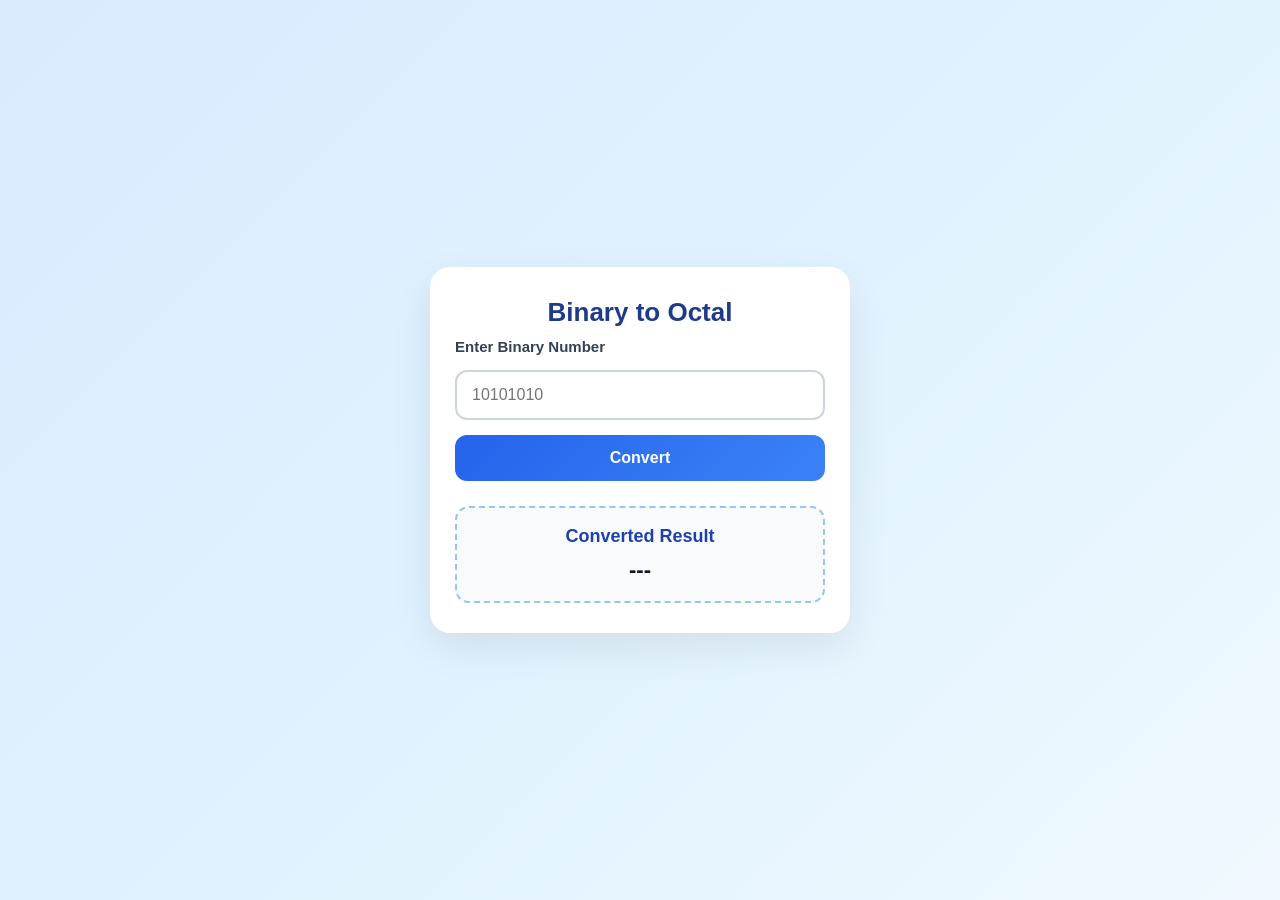
<file: Day-2/index.html>
<!DOCTYPE html>
<html lang="en">
<head>
    <meta charset="UTF-8" />
    <meta name="viewport" content="width=device-width, initial-scale=1.0" />
    <title>Day-2</title>
    <style>
        * {
            margin: 0;
            padding: 0;
            box-sizing: border-box;
            font-family: Arial, Helvetica, sans-serif;
        }

        body {
            min-height: 100vh;
            display: flex;
            justify-content: center;
            align-items: center;
            background: linear-gradient(135deg, #dbeafe, #e0f2fe, #f0f9ff);
            padding: 20px;
        }

        .converter-card {
            width: 100%;
            max-width: 420px;
            background: #ffffff;
            padding: 30px 25px;
            border-radius: 20px;
            box-shadow: 0 15px 40px rgba(0, 0, 0, 0.08);
            text-align: center;
        }

        .converter-card h1 {
            font-size: 26px;
            color: #1e3a8a;
            margin-bottom: 10px;
        }

        form {
            display: flex;
            flex-direction: column;
            gap: 15px;
        }

        label {
            text-align: left;
            font-size: 15px;
            font-weight: bold;
            color: #334155;
        }

        input[type="text"] {
            width: 100%;
            padding: 14px 15px;
            border: 2px solid #cbd5e1;
            border-radius: 12px;
            outline: none;
            font-size: 16px;
            transition: 0.3s;
        }

        input[type="text"]:focus {
            border-color: #3b82f6;
            box-shadow: 0 0 0 4px rgba(59, 130, 246, 0.15);
        }

    button {
        width: 100%;
        margin-top: 15px;
            padding: 14px;
            border: none;
            border-radius: 12px;
            background: linear-gradient(135deg, #2563eb, #3b82f6);
            color: white;
            font-size: 16px;
            font-weight: bold;
            cursor: pointer;
            transition: 0.3s;
        }

       button:hover {
            transform: translateY(-2px);
            box-shadow: 0 10px 20px rgba(37, 99, 235, 0.25);
        }

        .result-box {
            margin-top: 25px;
            padding: 18px;
            border-radius: 14px;
            background: #f8fafc;
            border: 2px dashed #93c5fd;
        }

        .result-box h2 {
            font-size: 18px;
            color: #1e40af;
            margin-bottom: 10px;
        }

        .result-box p {
            font-size: 22px;
            font-weight: bold;
            color: #0f172a;
            word-break: break-word;
        }

        @media (max-width: 500px) {
            .converter-card {
                padding: 25px 18px;
            }

            .converter-card h1 {
                font-size: 22px;
            }

            .result-box p {
                font-size: 20px;
            }
        }
    </style>
</head>
<body>

    <div class="converter-card">
        <h1>Binary to Octal</h1>
        <form action="">
            <label for="binaryNumber">Enter Binary Number</label>
            <input type="text" id="binaryNumber" placeholder="10101010">
        </form>
        <button  id="btnConvert" value="Convert">Convert</button>

        <div class="result-box">
            <h2>Converted Result</h2>
            <p id="result">---</p>
        </div>
    </div>
    <script src="Tasks.js"></script>
</body>
</html>
</file>
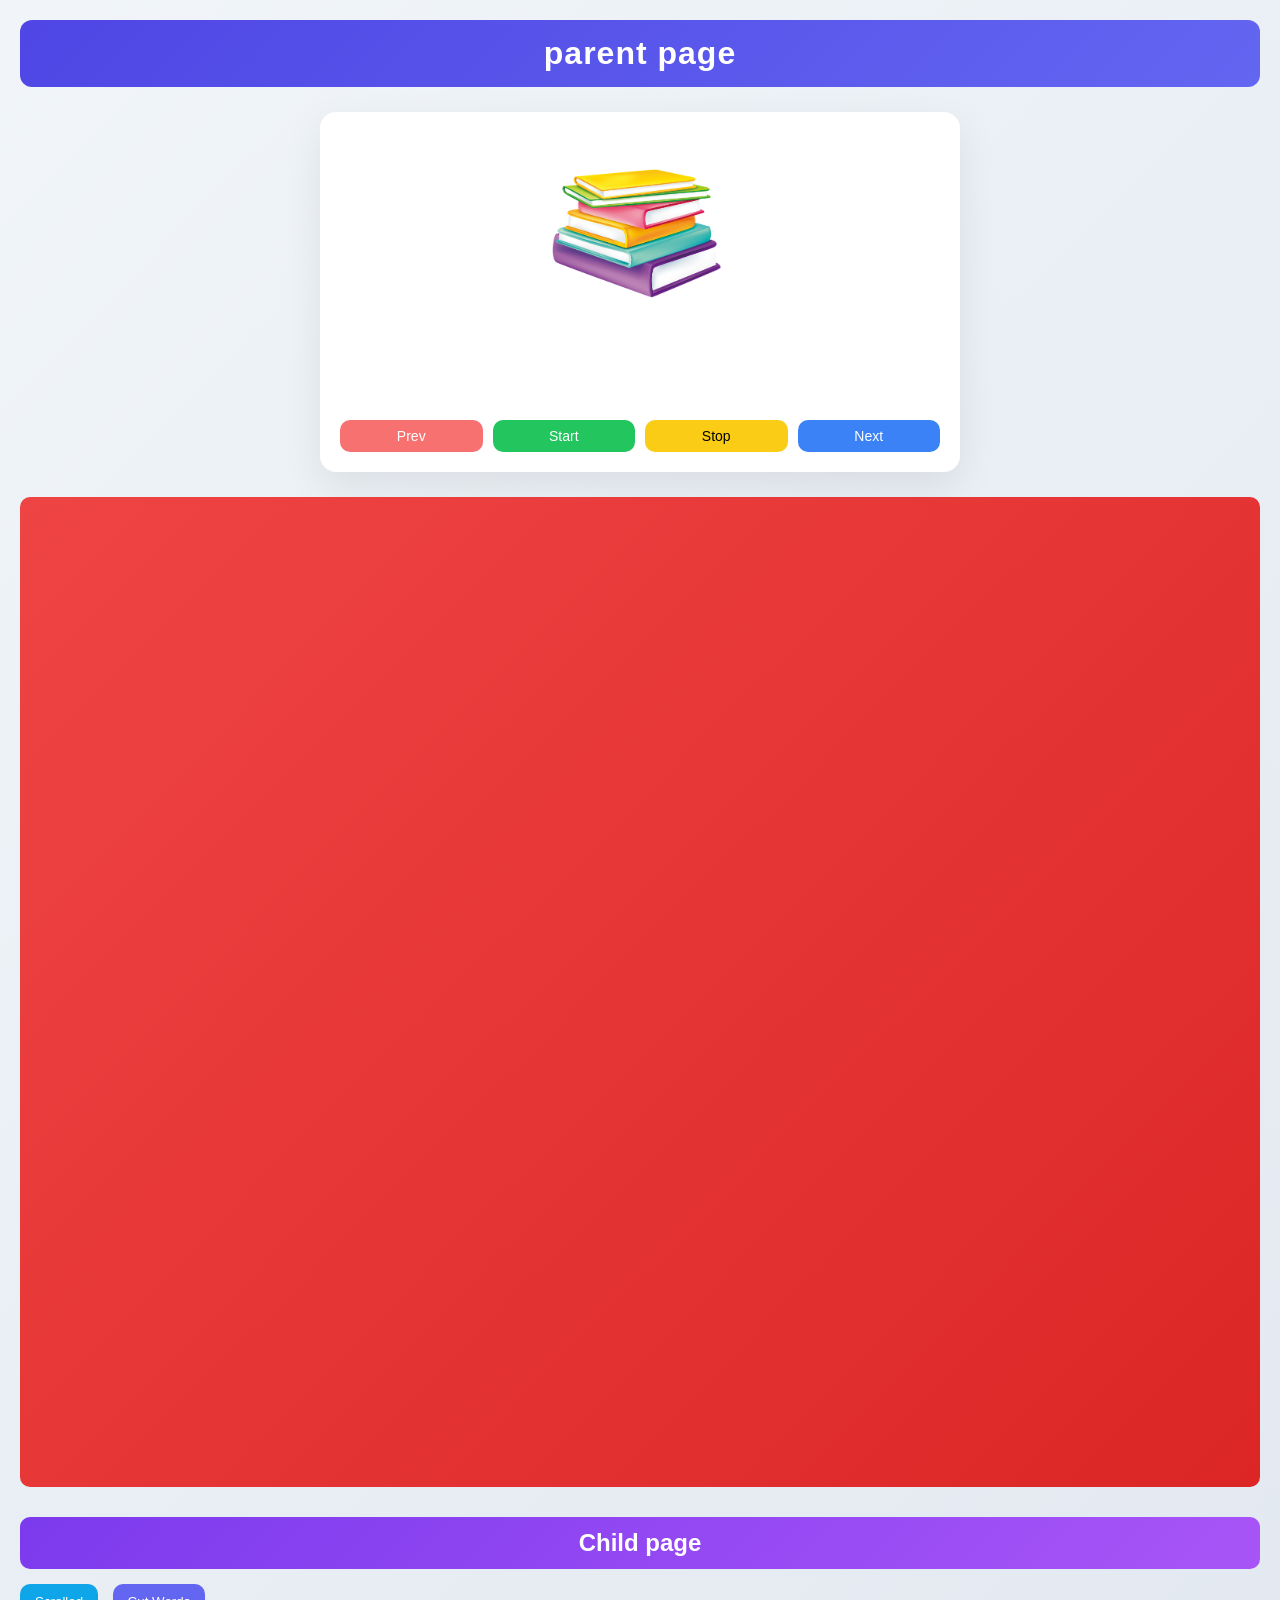
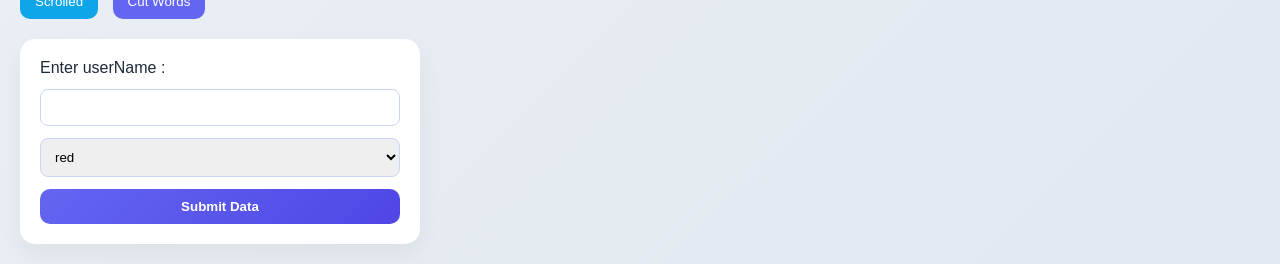
<file: Day-3/index.html>
<!DOCTYPE html>
<html lang="en">

<head>
    <meta charset="UTF-8">
    <meta name="viewport" content="width=device-width, initial-scale=1.0">
    <title>Day-3</title>
    <style>
        * {
            margin: 0;
            padding: 0;
            box-sizing: border-box;
            font-family: Arial, Helvetica, sans-serif;
        }

        body {
            background: linear-gradient(135deg, #f1f5f9, #e2e8f0);
            padding: 20px;
            color: #1e293b;
        }
        h1 {
            background: linear-gradient(135deg, #4f46e5, #6366f1);
            color: #FFF;
            text-align: center;
            padding: 15px;
            border-radius: 12px;
            margin-bottom: 25px;
            letter-spacing: 1px;
        }

        h2 {
            cursor: pointer;
            background: linear-gradient(135deg, #7c3aed, #a855f7);
            color: #FFF;
            text-align: center;
            padding: 12px;
            border-radius: 10px;
            margin: 30px 0 15px;
        }
        .slider {
            width: 50vw;
            height: 40vh;
            margin: auto;
            border-radius: 16px;
            background: #ffffff;
            box-shadow: 0 15px 40px rgba(0, 0, 0, 0.08);
            padding: 20px;
            display: flex;
            flex-direction: column;
            justify-content: space-between;
        }
        .image {
            display: flex;
            justify-content: center;
            align-items: center;
        }

        img {
            max-height: 200px;
            border-radius: 12px;
            transition: 0.3s;
        }

        img:hover {
            transform: scale(1.05);
        }

        .slider .button {
            padding-top: 10px;
            display: flex;
            justify-content: space-between;
            gap: 10px;
        }
        .slider .button button {
            flex: 1;
            border-radius: 10px;
            border: none;
            padding: 8px;
            font-size: 14px;
            cursor: pointer;
            background: #e2e8f0;
            transition: 0.3s;
        }

        #btn1 {
            background: #f87171;
            color: white;
        }

        #btn2 {
            background: #22c55e;
            color: white;
        }
        #btn2:disabled{
            background: #93daad;
        }

        #btn3 {
            background: #facc15;
            color: black;
        }

        #btn4 {
            background: #3b82f6;
            color: white;
        }

        .slider .button button:hover {
            transform: translateY(-2px);
            opacity: 0.9;
        }

        pre {
            background: linear-gradient(135deg, #ef4444, #dc2626);
            border-radius: 10px;
            margin: 25px 0;
        }

        #page1,
        #page2 {
            padding: 10px 15px;
            border: none;
            border-radius: 10px;
            background: #0ea5e9;
            color: white;
            cursor: pointer;
            margin-right: 10px;
            transition: 0.3s;
        }

        #page2 {
            background: #6366f1;
        }

        #page1:hover,
        #page2:hover {
            transform: translateY(-2px);
            opacity: 0.9;
        }

        form {
            margin-top: 20px;
            padding: 20px;
            background: #ffffff;
            border-radius: 15px;
            box-shadow: 0 10px 25px rgba(0, 0, 0, 0.05);
            display: flex;
            flex-direction: column;
            gap: 12px;
            max-width: 400px;
        }

        input[type="text"],
        select {
            padding: 10px;
            border-radius: 8px;
            border: 1px solid #cbd5f5;
            outline: none;
            transition: 0.2s;
        }

        input[type="text"]:focus,
        select:focus {
            border-color: #6366f1;
            box-shadow: 0 0 0 3px rgba(99, 102, 241, 0.2);
        }
        form button {
            padding: 10px;
            border: none;
            border-radius: 10px;
            background: linear-gradient(135deg, #6366f1, #4f46e5);
            color: white;
            font-weight: bold;
            cursor: pointer;
            transition: 0.3s;
        }

        form button:hover {
            transform: translateY(-2px);
        }
    </style>
</head>

<body>

    <h1>
        parent page
    </h1>
    <div class="slider">
        <div class="image">
            <img src="../Images/Book.png" alt="" id="img">
        </div>
        <div class="button">
            <button id="btn1">Prev</button>
            <button id="btn2">Start</button>
            <button id="btn3">Stop</button>
            <button id="btn4">Next</button>
        </div>
    </div>
    <pre style="background-color:red">























































</pre>

    <h2>Child page</h2>
    <button id="page1">Scrolled</button>
    <button id="page2">Cut Words</button>

    <form action="./myPage.html" method="get">
        <label for="#username">Enter userName : </label>
        <input type="text" name="username" id="userName">
        <select name="colorFavourite" id="">
            <option value="red">red</option>
            <option value="yellow">yellow</option>
            <option value="green">green</option>
        </select>
        <button>Submit Data</button>
    </form>

    <!-- Task Slider -->
    <script src="task.js"></script>
</body>

</html>
</file>
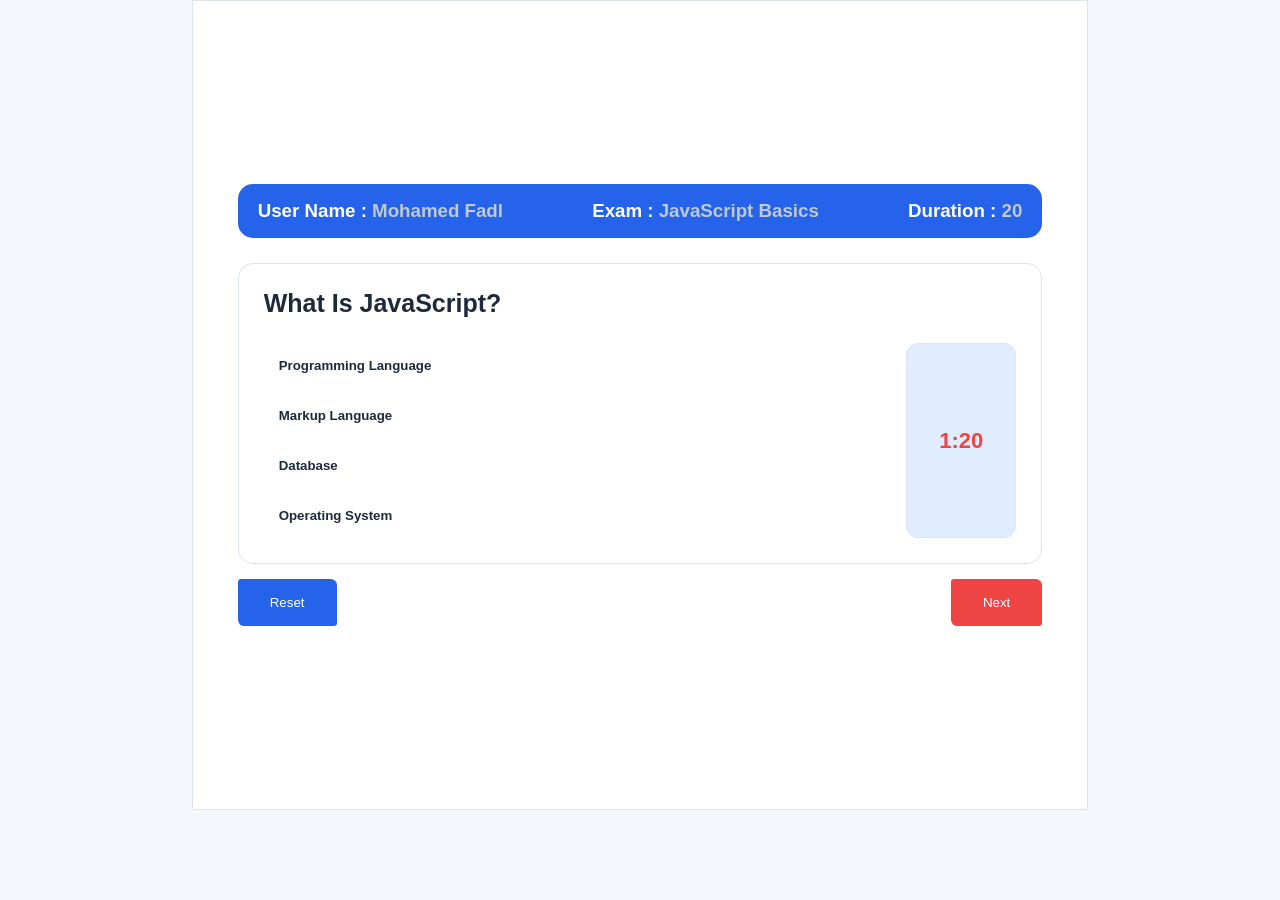
<file: Day-4/index.html>
<!DOCTYPE html>
<html lang="en">

<head>
    <meta charset="UTF-8">
    <meta name="viewport" content="width=device-width, initial-scale=1.0">
    <title>Day-4</title>
    <link rel="stylesheet" href="style.css">
</head>

<body>

    <div class="container">
        <div class="exam ">
            <div class="headerExam">
                <h3>User Name : <span id="username">Fadl</span></h3>
                <h3>Exam : <span id="examName">JS</span></h3>
                <h3>Duration : <span id="duration">20</span></h3>
            </div>

            <div class="bodyExam">
                <h2 class="question"></h2>

                <div class="answer_Time">
                    <div class="answer">
                        
                    </div>

                    <div class="timer">1:40</div>
                </div>
            </div>

            <div class="foterExam">
                <button id="resetBtn">Reset</button>
                <button id="nextBtn">Next</button>
            </div>
        </div>

        <div class="score">
            <h2>Your Score</h2>
            <p class="result"><span id="my-degree"></span> / <span id="max-degree"></span></p>
            <button id="restart">Restart Exam</button>
        </div>

    </div>

    <script type="module" src="index.js"></script>
</body>

</html>
</file>
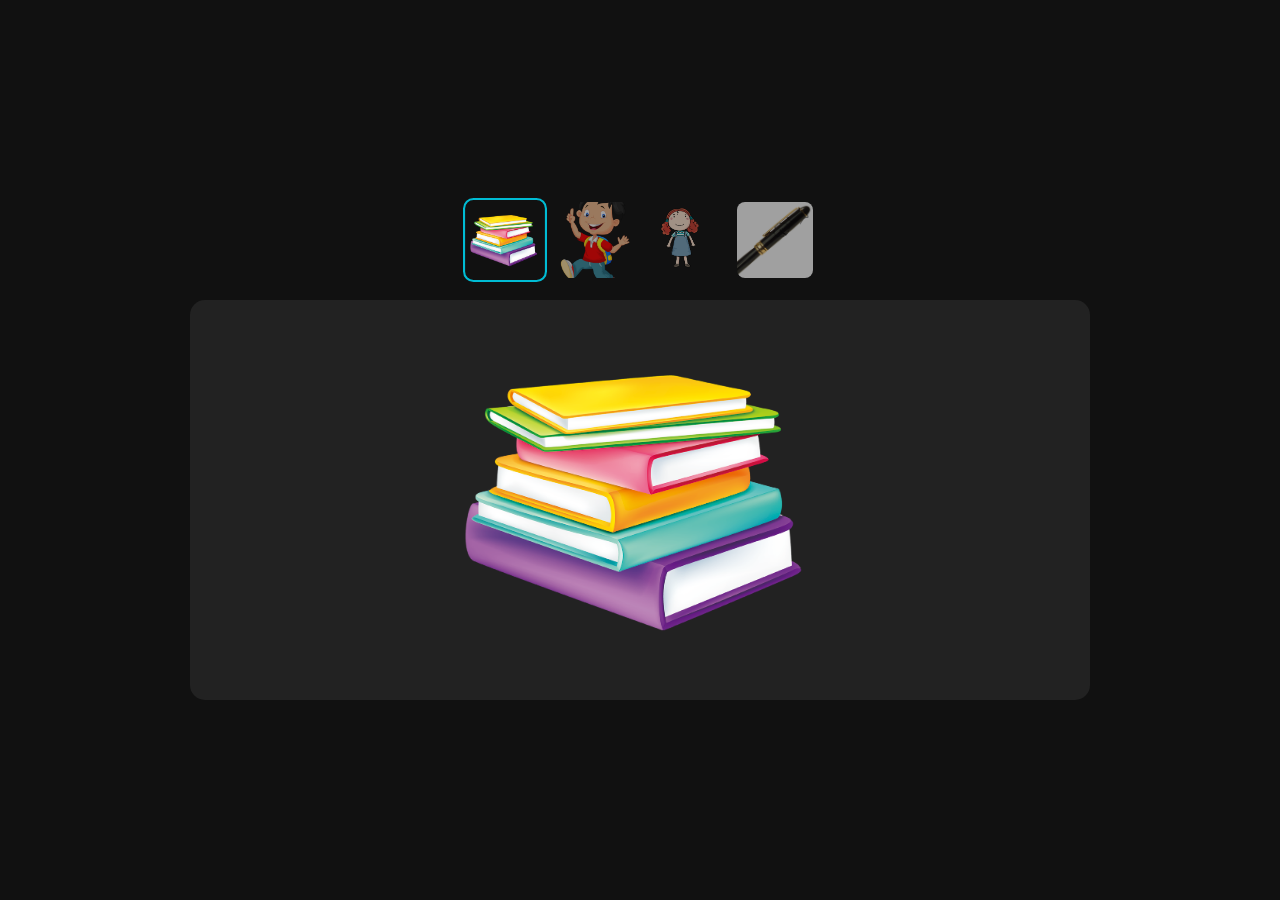
<file: Day-5/index.html>
<!DOCTYPE html>
<html lang="en">

<head>
    <meta charset="UTF-8">
    <meta name="viewport" content="width=device-width, initial-scale=1.0">
    <title> Day-5 </title>
    <link rel="stylesheet" href="style.css">
</head>

<body>

    <section id="ImagePreview">
        <div class="headImagePreview">
            <img class="active" src="../Images/Book.png" alt="">
            <img src="../Images/Boy.png" alt="">
            <img src="../Images/Girl.png" alt="">
            <img src="../Images/Pen.png" alt="">
        </div>
        <div class="bodyImagePreview">
            <img src="../Images/Book.png" alt="Body Image Preview">
        </div>
    </section>

    <script src="index.js"></script>
</body>

</html>
</file>
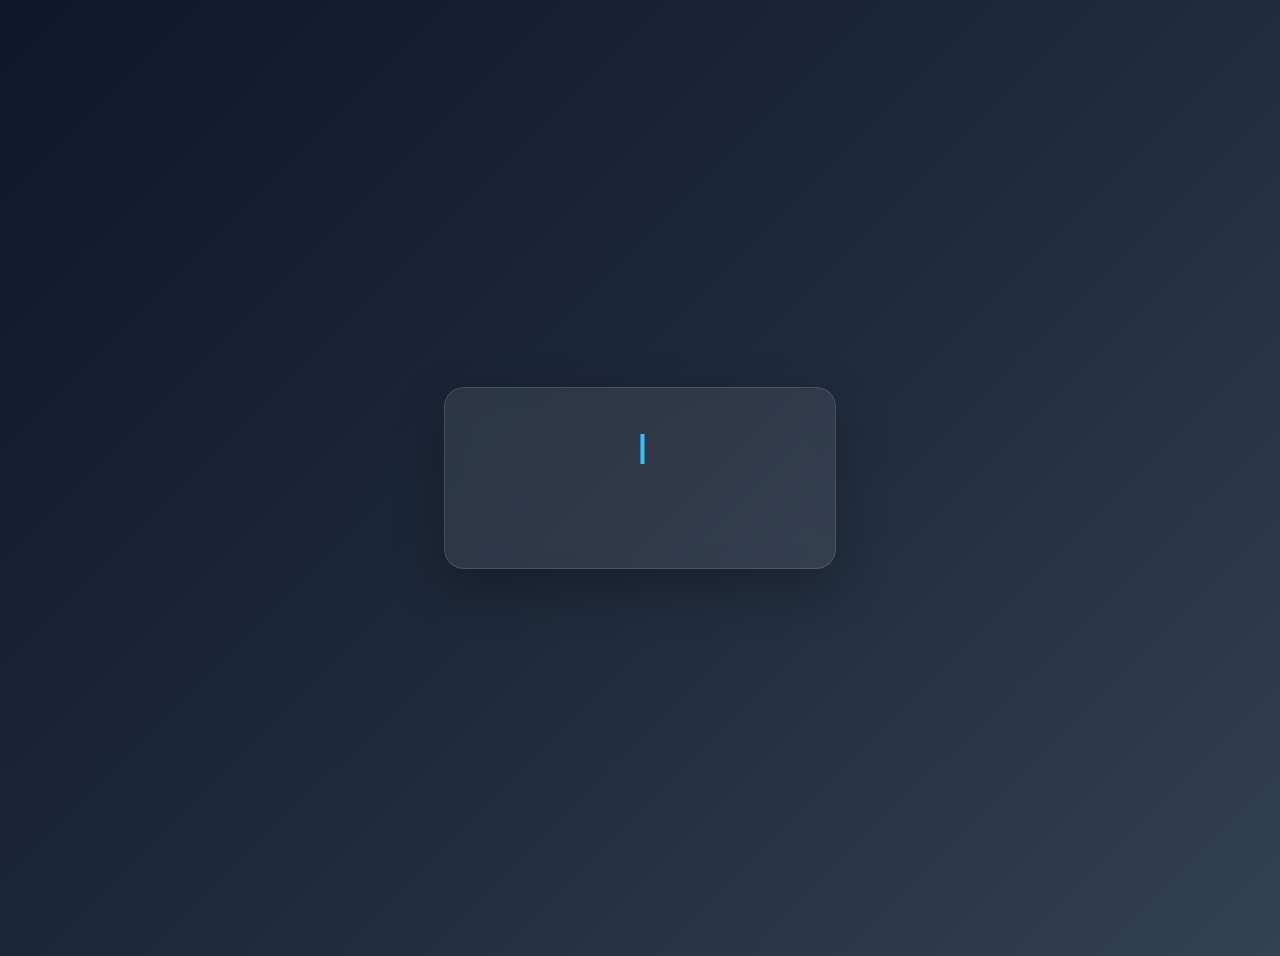
<file: Day-3/childCut.html>
<!DOCTYPE html>
<html lang="en">
<head>
    <meta charset="UTF-8">
    <meta name="viewport" content="width=device-width, initial-scale=1.0">
    <title>Child Cut</title>

    <style>
        
        
        body {
            font-family: Arial, Helvetica, sans-serif;
            min-height: 100vh;
            display: flex;
            justify-content: center;
            align-items: center;
            background: linear-gradient(135deg, #0f172a, #1e293b, #334155);
            padding: 20px;
        }

        #animationHead {
            min-width: 320px;
            max-width: 800px;
            min-height: 120px;
            padding: 30px 35px;
            border-radius: 20px;
            background: rgba(255, 255, 255, 0.08);
            color: #f8fafc;
            text-align: center;
            font-size: 2rem;
            line-height: 1.8;
            letter-spacing: 1px;
            box-shadow: 0 20px 50px rgba(0, 0, 0, 0.25);
            backdrop-filter: blur(10px);
            border: 1px solid rgba(255, 255, 255, 0.12);
            position: relative;
            overflow: hidden;
            word-break: break-word;
        }

        #animationHead::after {
            content: "|";
            color: #38bdf8;
            margin-left: 6px;
            animation: blink 0.8s infinite;
            font-weight: bold;
        }

        @keyframes blink {
            0%, 50%, 100% {
                opacity: 1;
            }
            25%, 75% {
                opacity: 0;
            }
        }

    </style>
</head>
<body>
    <h1 id="animationHead">

    </h1>
   
    <script src="./task.js"></script>
</body>
</html>
</file>
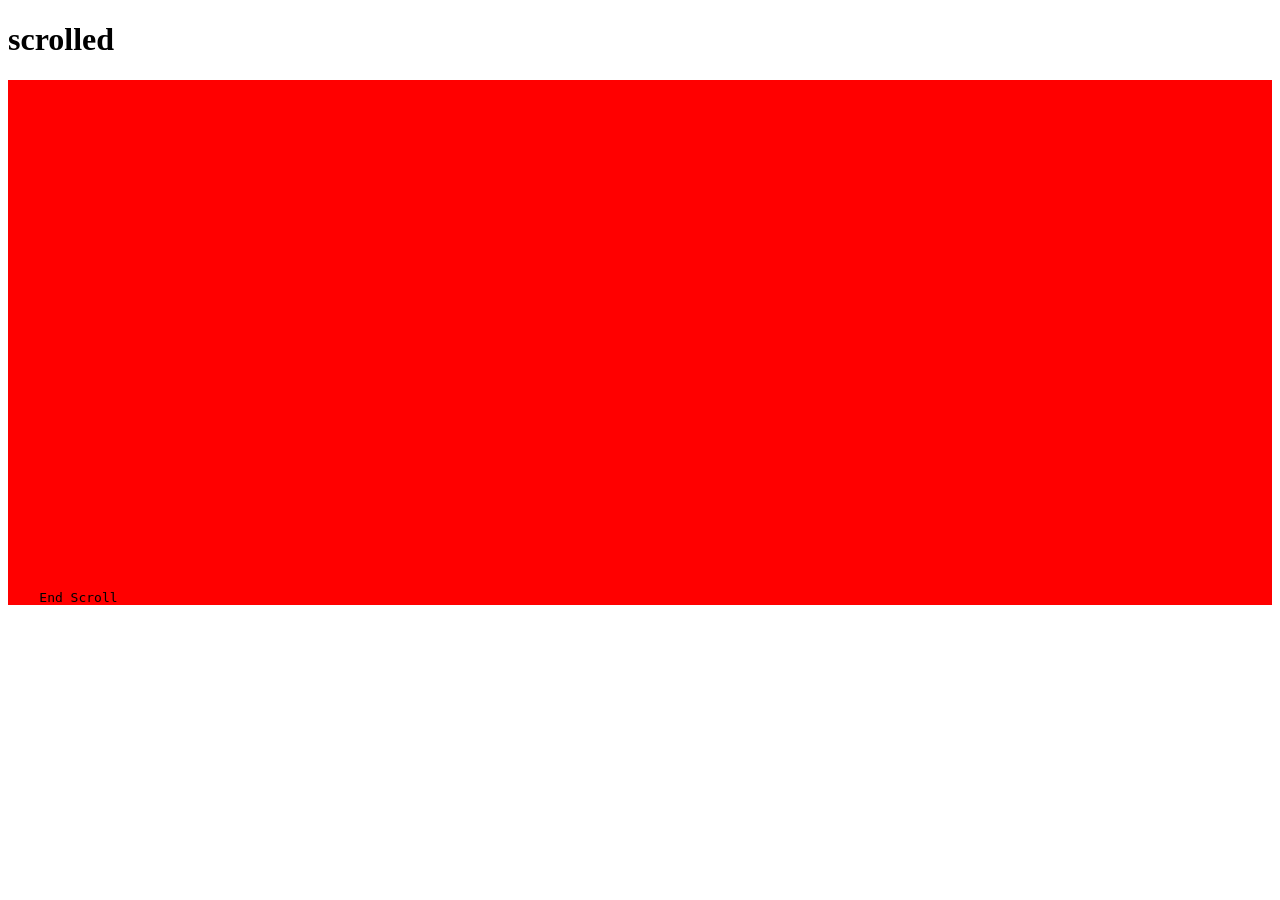
<file: Day-3/childScroll.html>
<!DOCTYPE html>
<html lang="en">
<head>
    <meta charset="UTF-8">
    <meta name="viewport" content="width=device-width, initial-scale=1.0">
    <title> child-scrolled </title>
</head>
<body>
    <h1>scrolled </h1>
<pre style="background-color: red;">


































    End Scroll
</pre>
<script src="./task.js"></script>
</body>
</html>
</file>
<file: Day-4/style.css>
* {
    margin: 0;
    padding: 0;
    box-sizing: border-box;
    font-family: 'Segoe UI', Tahoma, Geneva, Verdana, sans-serif;

}

:root {
    --bg: #f4f7fb;
    --card: #ffffff;
    --primary: #2563eb;
    --primary-dark: #1d4ed8;
    --secondary: #e0ecff;
    --text: #1e293b;
    --muted: #c0c9d4;
    --success: #22c55e;
    --danger: #ef4444;
    --border: #dbe4f0;
    --selected: #dbeafe;
}

body {
    background: var(--bg);
    color: var(--text);

}

.container {
    background: var(--card);
    border: 1px solid var(--border);
    width: 70vw;
    margin-inline: auto;
    height: 90vh;
    display: flex;
    justify-content: center;
    align-items: center;
}

.exam {
    /* display:none; */
    width: 90%;
    
}

.score {
    display: none
}

.headerExam {
    display: flex;
    justify-content: space-between;
    align-items: center;
    background: var(--primary);
    color: white;
    padding: 16px 20px;
    border-radius: 15px;
    margin-bottom: 25px;

    & h3 {
        font-weight: 600;

        & span {
            color: var(--muted);
        }
    }
}

.bodyExam {
    border: 1px solid var(--border);
    border-radius: 15px;
    padding: 25px;

    & .question {
        font-size: 25px;
        margin-bottom: 25px;
        font-weight: bold;
        text-transform: capitalize;
        color: var(--text);

    }

    & .answer_Time {
        display: flex;
        gap: 20px;

        & .timer {
            min-width: 110px;

            padding: 15px;
            border-radius: 12px;
            border: 1px solid #fecaca;
            font-size: 22px;
            font-weight: bold;

            background: var(--secondary);
            color: var(--danger);
            border: 1px solid var(--border);
            display: flex;
            justify-content: center;
            align-items: center;
        }

        & .answer {
            background: var(--option-hover);
            flex: 1;
            display: grid;
            gap: 5px;
            flex: 1;

            h5 {
                color: var(--text);
                padding: 14px;
                border-radius: 12px;
                cursor: pointer;
                border: 1px solid transparent;
                transition: 0.25s ease;
            }

            & h5:hover {
                background: var(--selected);
                border-color: var(--primary);
                transform: scale(1.02);
            }

            & .chosen {
                background: var(--primary);
                color: #fff;
                border-color: var(--primary-dark);
            }
        }
    }
}

.foterExam {

    display: flex;
    justify-content: space-between;
    margin-top: 15px;

    & button {
        background-color: var(--primary);
        color: white;
        padding: 1rem 2rem;
        outline: none;
        border: none;
        cursor: pointer;
        border-radius: .2rem .4rem;
        color: #fff;
    }

    & button:first-child:hover {
        background: var(--primary-dark);
        transform: translateY(-2px);
    }

    & button:last-child {
        background: var(--danger);
    }

    & button:last-child:hover {
        transform: translateY(-2px);
        opacity: 0.9;
    }
}

/* .score {

    background: #dcfce7;
    color: var(--success);
    border: 1px solid #bbf7d0;
} */

.score{
  text-align: center;
  padding: 40px;
  background: var(--card);
  border-radius: 20px;
  border: 1px solid var(--border);
}

.score h2{
  font-size: 28px;
  margin-bottom: 20px;
}

.score .result{
  font-size: 40px;
  font-weight: bold;
  color: var(--success);
  margin-bottom: 25px;
}

.score button{
  padding: 12px 25px;
  border: none;
  border-radius: 10px;
  background: var(--primary);
  color: white;
  font-size: 16px;
  cursor: pointer;
}
</file>
<file: Day-5/style.css>
* {
    margin: 0;
    padding: 0;
    box-sizing: border-box;
}

body {
    font-family: Arial, sans-serif;
    background: #111;
    color: #fff;
    display: flex;
    justify-content: center;
    align-items: center;
    height: 100vh;
}

#ImagePreview {
    width: 80%;
    max-width: 900px;
}


.headImagePreview {
    display: flex;
    gap: 10px;
    margin-bottom: 20px;
    justify-content: center;
}

.headImagePreview img {
    width: 80px;
    height: 80px;
    object-fit: cover;
    border-radius: 10px;
    cursor: pointer;
    opacity: 0.6;
    transition: all 0.3s ease;
    border: 2px solid transparent;
}

.headImagePreview img:hover , img.active {
    opacity: 1;
    transform: scale(1.05);
    border-color: #00bcd4;
}

.bodyImagePreview {
    width: 100%;
    height: 400px;
    background: #222;
    border-radius: 15px;
    overflow: hidden;
    display: flex;
    justify-content: center;
    align-items: center;
}


.bodyImagePreview img {
    width: 100%;
    height: 100%;
    object-fit: contain;
    transition: 0.3s ease;
}
</file>
